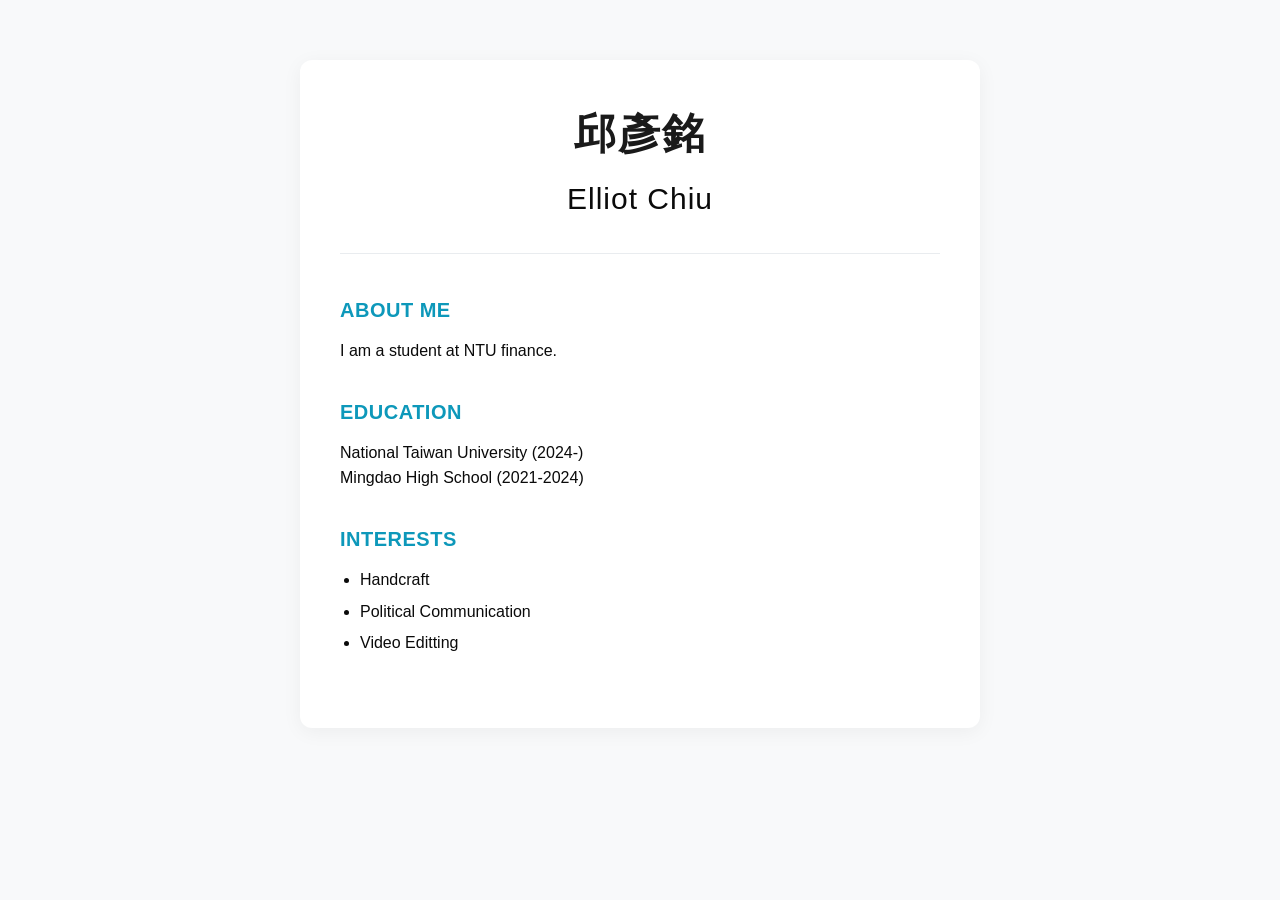
<file: index.html>
<!DOCTYPE html>
<html>
<head>
    <title>My Personal Homepage</title>
    <link rel="stylesheet" href="style.css">
</head>

<body>

    <header>
        <h1>邱彥銘</h1>
        <p>Elliot Chiu</p>
    </header>

    <main>
        <section>
            <h2>About Me</h2>
            <p>
                I am a student at NTU finance.
            </p>
        </section>

        <section>
            <h2>Education</h2>
            <p>National Taiwan University (2024-)</p>
            <p>Mingdao High School (2021-2024)</p>
        </section>

        <section>
            <h2>Interests</h2>
            <ul>
                <li>Handcraft</li>
                <li>Political Communication</li>
                <li>Video Editting</li>
            </ul>
        </section>
    </main>

</body>
</html>
</file>
<file: style.css>
/* 全局重置與變數定義 */
* {
  box-sizing: border-box;
  margin: 0;
  padding: 0;
}

html {
  background-color: #f8f9fa; /* 更柔和優雅的淺灰色背景 */
  color: #2b2d42; /* 使用深藍灰色代替純黑，視覺更舒適 */
  font-family: -apple-system, BlinkMacSystemFont, "Segoe UI", Roboto, "Helvetica Neue", Arial, "PingFang TC", "Microsoft JhengHei", sans-serif;
  line-height: 1.6; /* 增加行高，提升閱讀體驗 */
}

body {
  max-width: 680px; /* 稍微縮小寬度，讓文字閱讀集中 */
  margin: 60px auto; /* 上下留白，左右置中 */
  padding: 40px;
  background-color: #ffffff; /* 內頁加入白色卡片背景 */
  border-radius: 12px; /* 圓角效果 */
  box-shadow: 0 4px 20px rgba(0, 0, 0, 0.05); /* 淡淡的陰影，增加視覺層次 */
}

/* 頁頭個人資訊區塊 */
header {
  text-align: center;
  padding-bottom: 30px;
  margin-bottom: 40px;
  border-bottom: 1px solid #e9ecef; /* 加一條細分隔線 */
}

h1 {
  font-size: 42px; /* 調整為合適大小，不壓迫 */
  font-weight: 700;
  letter-spacing: 2px; /* 增加字距，讓中文姓名更有質感 */
  color: #1a1a1a;
  margin-bottom: 8px;
}

/* 英文名字/副標題 */
header p, header .subtitle {
  font-size: 30px;
  color: #0A0A0A; /* 字體顏色 */
  font-weight: 400;
  letter-spacing: 1px;
}

/* 各個章節區塊 */
section {
  margin-bottom: 32px;
}

h2 {
  font-size: 20px;
  font-weight: 600;
  color: #0D98BA; /* 給標題一個質感藍色作為亮點色 */
  margin-bottom: 12px;
  text-transform: uppercase;
  letter-spacing: 0.5px;
}

/* 文字段落與清單排版 */
p {
  color: #0A0A0A;
  font-size: 16px;
}

ul {
  padding-left: 20px;
  color: #0A0A0A;
}

li {
  margin-bottom: 6px;
}
</file>
<file: as02/style.css>
/* 全局重置與變數定義 */
* {
  box-sizing: border-box;
  margin: 0;
  padding: 0;
}

html {
  background-color: #f8f9fa; /* 更柔和優雅的淺灰色背景 */
  color: #2b2d42; /* 使用深藍灰色代替純黑，視覺更舒適 */
  font-family: -apple-system, BlinkMacSystemFont, "Segoe UI", Roboto, "Helvetica Neue", Arial, "PingFang TC", "Microsoft JhengHei", sans-serif;
  line-height: 1.6; /* 增加行高，提升閱讀體驗 */
}

body {
  max-width: 680px; /* 稍微縮小寬度，讓文字閱讀集中 */
  margin: 60px auto; /* 上下留白，左右置中 */
  padding: 40px;
  background-color: #ffffff; /* 內頁加入白色卡片背景 */
  border-radius: 12px; /* 圓角效果 */
  box-shadow: 0 4px 20px rgba(0, 0, 0, 0.05); /* 淡淡的陰影，增加視覺層次 */
}

/* 頁頭個人資訊區塊 */
header {
  text-align: center;
  padding-bottom: 30px;
  margin-bottom: 40px;
  border-bottom: 1px solid #e9ecef; /* 加一條細分隔線 */
}

h1 {
  font-size: 42px; /* 調整為合適大小，不壓迫 */
  font-weight: 700;
  letter-spacing: 2px; /* 增加字距，讓中文姓名更有質感 */
  color: #1a1a1a;
  margin-bottom: 8px;
}

/* 英文名字/副標題 */
header p, header .subtitle {
  font-size: 30px;
  color: #0A0A0A; /* 字體顏色 */
  font-weight: 400;
  letter-spacing: 1px;
}

/* 各個章節區塊 */
section {
  margin-bottom: 32px;
}

h2 {
  font-size: 20px;
  font-weight: 600;
  color: #0D98BA; /* 給標題一個質感藍色作為亮點色 */
  margin-bottom: 12px;
  text-transform: uppercase;
  letter-spacing: 0.5px;
}

/* 文字段落與清單排版 */
p {
  color: #0A0A0A;
  font-size: 16px;
}

ul {
  padding-left: 20px;
  color: #0A0A0A;
}

li {
  margin-bottom: 6px;
}
</file>
